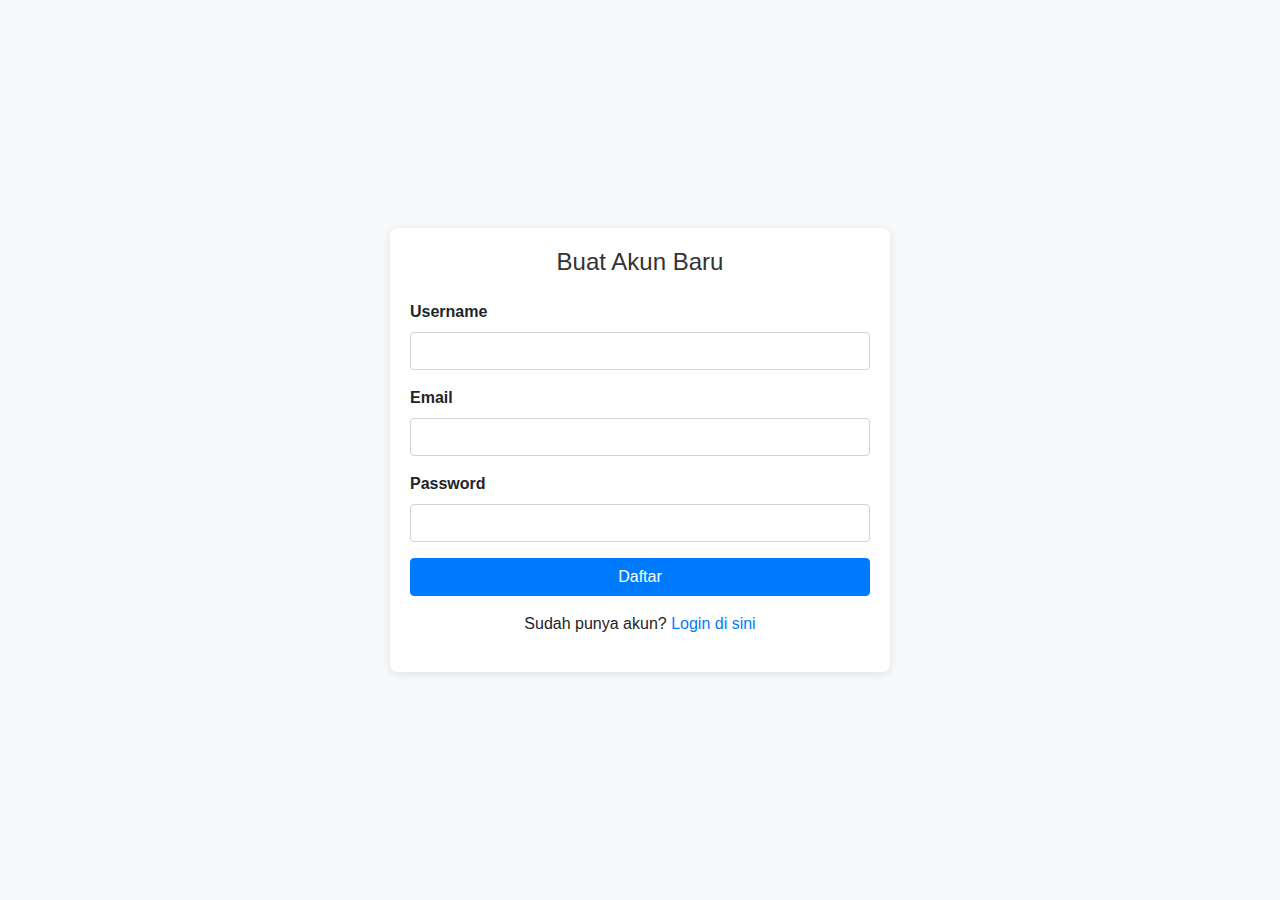
<file: register.html>
<!DOCTYPE html>
<html lang="en">
<head>
    <meta charset="UTF-8">
    <meta name="viewport" content="width=device-width, initial-scale=1.0">
    <title>Daftar Akun</title>
    <link rel="stylesheet" href="https://stackpath.bootstrapcdn.com/bootstrap/4.5.2/css/bootstrap.min.css">
    <style>
        body {
            background-color: #f8f9fa; /* Light background color */
            height: 100vh; /* Full viewport height */
            display: flex;
            justify-content: center; /* Center horizontally */
            align-items: center; /* Center vertically */
            margin: 0; /* Remove default margin */
        }

        .container {
            max-width: 500px;
            padding: 20px;
            border-radius: 8px;
            background: white;
            box-shadow: 0 2px 10px rgba(0, 0, 0, 0.1);
        }

        h1 {
            font-size: 24px;
            color: #333;
        }

        .form-group label {
            font-weight: bold;
        }

        .btn-primary {
            background-color: #007bff; /* Bootstrap primary color */
            border-color: #007bff;
            text-align: center;
            display: block;
            width: 100%;
            margin-top: 10px;
        }

        .btn-primary:hover {
            background-color: #0056b3; /* Darker on hover */
        }
    </style>
</head>
<body>
    <div class="container">
        <h1 class="text-center mb-4">Buat Akun Baru</h1>
        <form id="registerForm">
            <div class="form-group">
                <label for="username">Username</label>
                <input type="text" class="form-control" id="username" name="username" required>
            </div>
            <div class="form-group">
                <label for="email">Email</label>
                <input type="email" class="form-control" id="email" name="email" required>
            </div>
            <div class="form-group">
                <label for="password">Password</label>
                <input type="password" class="form-control" id="password" name="password" required>
            </div>
            <div class="form-group">
                <a href="index.html" class="btn btn-primary" id="registerButton">Daftar</a>
            </div>
        </form>
        <p class="text-center">Sudah punya akun? <a href="index.html">Login di sini</a></p>
    </div>

    <script>
        document.getElementById('registerButton').addEventListener('click', function(event) {
            const email = document.getElementById('email').value;
            const password = document.getElementById('password').value;
            let valid = true;

            // Validasi email
            if (!email.includes('@')) {
                alert('Silakan masukkan alamat email yang valid.');
                valid = false; // Set valid ke false
            }

            // Validasi password
            if (password.length < 6) {
                alert('Password harus memiliki minimal 6 karakter.');
                valid = false; // Set valid ke false
            }

            if (!valid) {
                event.preventDefault(); // Mencegah pengalihan jika ada kesalahan
            }
        });
    </script>

    <script src="https://code.jquery.com/jquery-3.5.1.slim.min.js"></script>
    <script src="https://cdn.jsdelivr.net/npm/@popperjs/core@2.0.7/dist/umd/popper.min.js"></script>
    <script src="https://stackpath.bootstrapcdn.com/bootstrap/4.5.2/js/bootstrap.min.js"></script>
</body>
</html>
</file>
